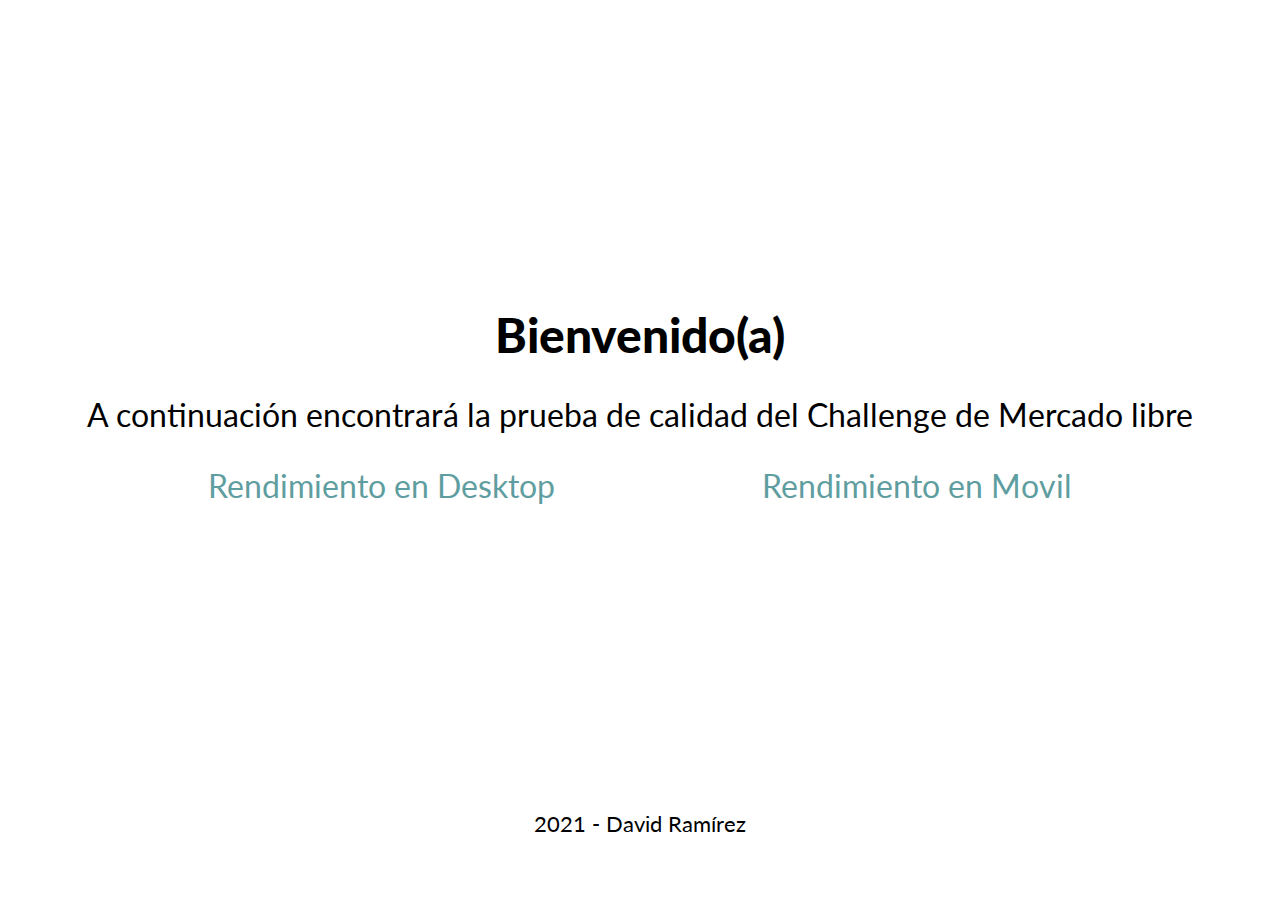
<file: index.html>
<!DOCTYPE html>
<html lang="es">
  <head>
    <meta charset="UTF-8" />
    <meta http-equiv="X-UA-Compatible" content="IE=edge" />
    <meta name="viewport" content="width=device-width, initial-scale=1.0" />
    <title>Prueba de rendimiento</title>
    <meta
      name="description"
      content="Prueba de rendimiento de challenge Mercado libre"
    />
    <link rel="stylesheet" href="style.css" />
    <link rel="preconnect" href="https://fonts.gstatic.com" />
    <link
      href="https://fonts.googleapis.com/css2?family=Lato:wght@300;400;700;900&display=swap"
      rel="stylesheet"
    />
  </head>
  <body>
    <main>
      <h1>Bienvenido(a)</h1>
      <p>
        A continuación encontrará la prueba de calidad del Challenge de Mercado
        libre
      </p>
      <section>
        <a href="/performance-test-challenge/desktop.html" target="_blank"
          >Rendimiento en Desktop</a
        >
        <a href="/performance-test-challenge/movil.html" target="_blank"
          >Rendimiento en Movil</a
        >
      </section>
    </main>
    <footer>2021 - David Ramírez</footer>
  </body>
</html>
</file>
<file: style.css>
* {
    box-sizing: border-box;
    margin: 0;
    padding: 0;
    font-family: 'Lato', sans-serif;
}

body {
    font-size: 62.5%;
    text-align: center;
}

main {
    width: 100vw;
    height: 90vh;
    display: flex;
    flex-direction: column;
    justify-content: center;
    align-items: center;
}

h1 {
    font-weight: 900;
    font-size: 3rem;
    margin-block-end: 2rem;
}

p {
    font-size: 2rem;
    margin-block-end: 2rem;
    padding: 0 2rem;
}

section {
    width: 100%;
    display: flex;
    justify-content: space-evenly;
}

a {
    text-decoration: none;
    color: cadetblue;
    font-size: 2rem;
    transition: font-size 1s;
    margin-block-start: 2rem;
}

a:hover {
    font-size: 2.5rem;
    transition: font-size 1s;
}

footer {
    text-align: center;
    font-size: 1.4rem;
}

@media(min-width: 320px) {
    section {
        flex-direction: column;
    }
    p {
        text-align: justify;
    }
}

@media(min-width: 768px) {
    section {
        flex-direction: row;
    }
    p {
        text-align: center;
        margin: 0 auto;
    }
}
</file>
